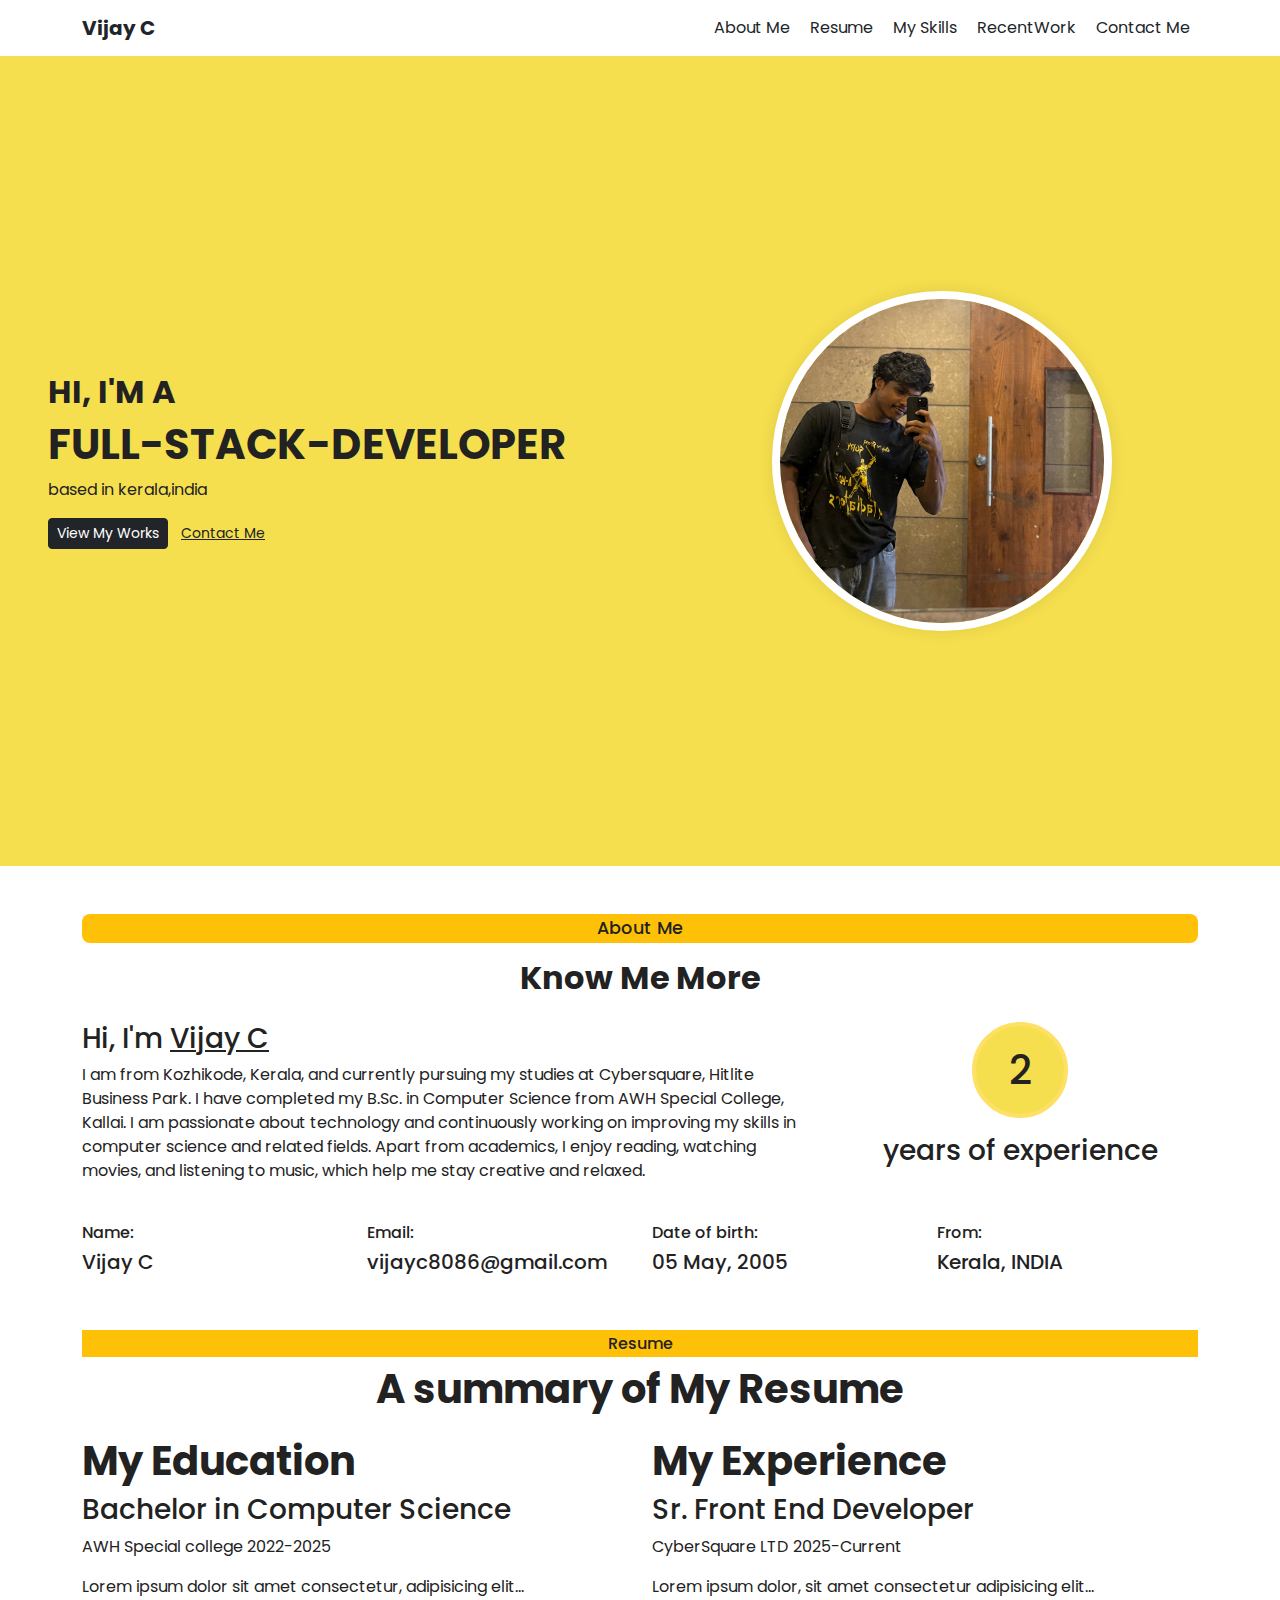
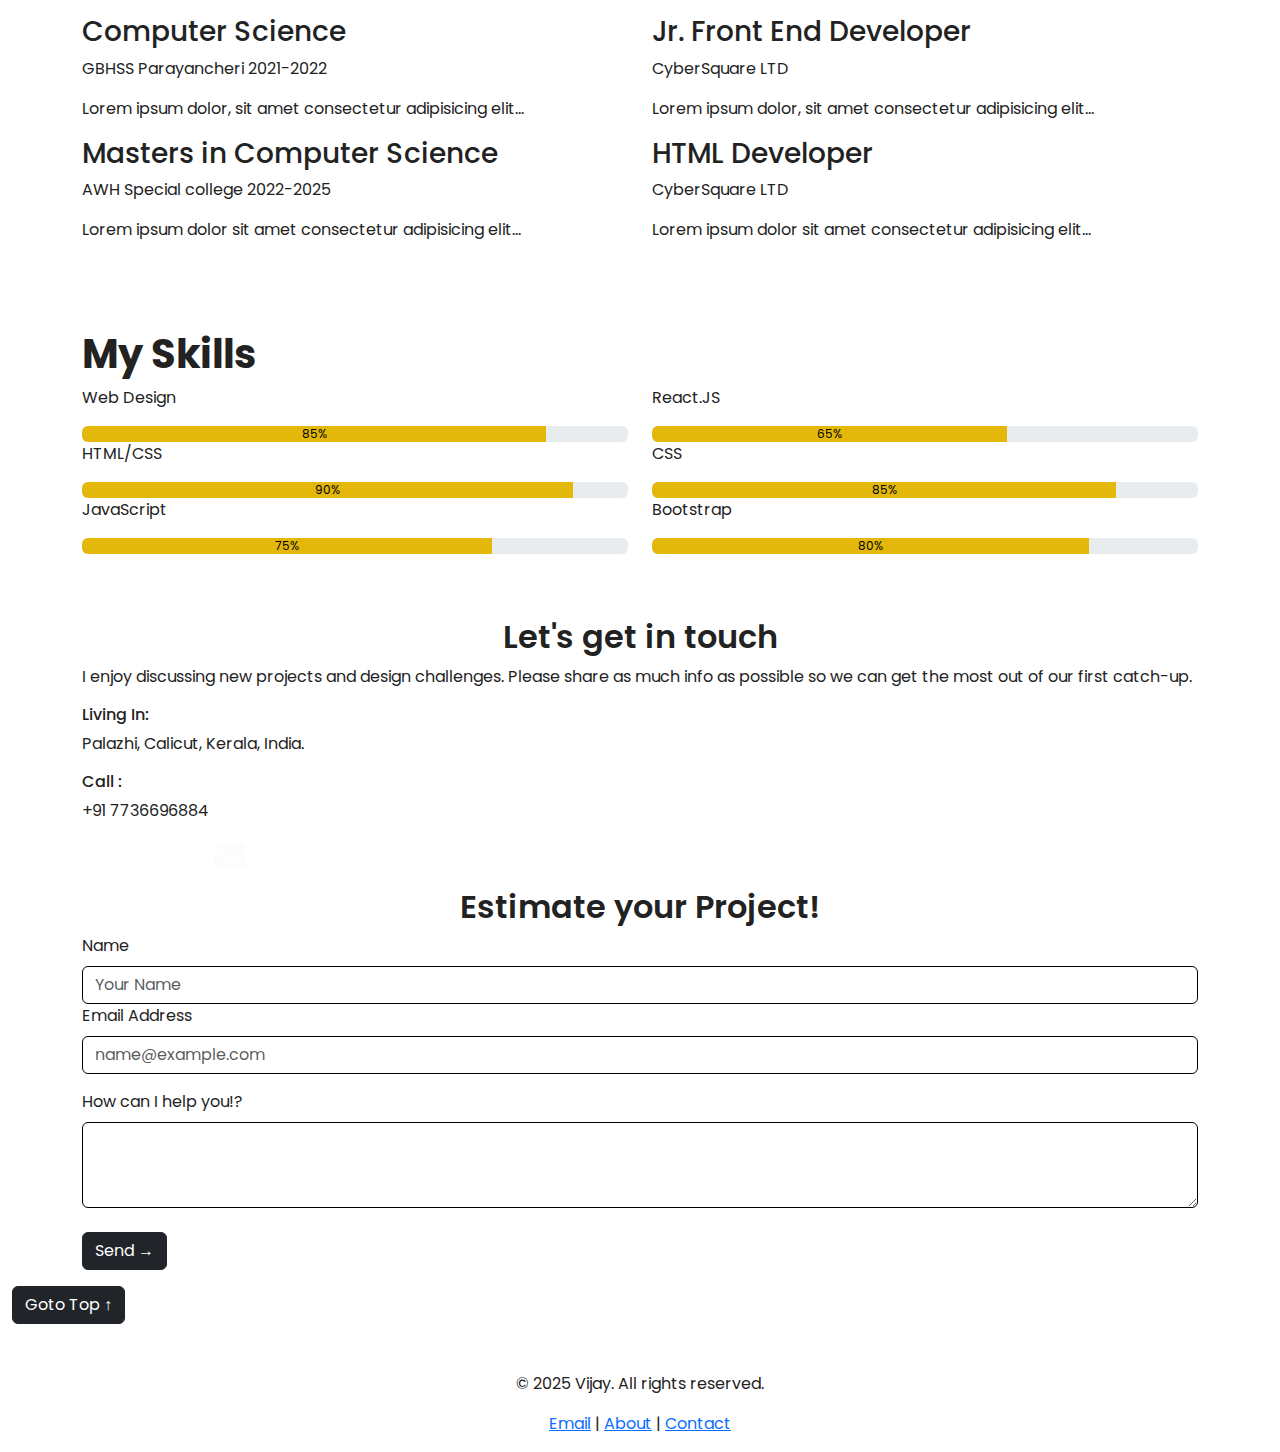
<file: index.html>
<!DOCTYPE html>
<html lang="en">
<head>
  <meta charset="UTF-8" />
  <meta name="viewport" content="width=device-width, initial-scale=1" />
  <title>Vijay C Portfolio</title>
  <link href="https://cdn.jsdelivr.net/npm/bootstrap@5.3.7/dist/css/bootstrap.min.css" rel="stylesheet" crossorigin="anonymous" />
  <link href="https://fonts.googleapis.com/css2?family=Poppins:wght@300;400;600;700&display=swap" rel="stylesheet" />
  <link rel="stylesheet" href="portfolio.css" />
</head>
<body>

<!-- Navbar -->
<nav class="navbar navbar-expand-lg bg-transparent py-2">
  <div class="container">
    <a class="navbar-brand fw-bold text-dark" href="#">Vijay C</a>
    <div class="ms-auto d-none d-lg-block">
      <a href="#aboutme" class="nav-link d-inline p-2 text-dark">About Me</a>
      <a href="#resume" class="nav-link d-inline p-2 text-dark">Resume</a>
      <a href="#myskills" class="nav-link d-inline p-2 text-dark">My Skills</a>
      <a href="#recentwork" class="nav-link d-inline p-2 text-dark">RecentWork</a>
      <a href="#contactme" class="nav-link d-inline p-2 text-dark">Contact Me</a>
    </div>
  </div>
</nav>

<!-- Hero Section -->
<div class="container-fluid hero-section d-flex align-items-center">
  <div class="row w-100 align-items-center">
    <div class="col-lg-6 col-12 p-5">
      <h2 class="fw-bold">HI, I'M A</h2>
      <h1 class="fw-bold hero-title">FULL-STACK-DEVELOPER</h1>
      <p class="mb-3">based in kerala,india</p>
      <a href="#recentwork" class="btn btn-dark btn-sm me-2">View My Works</a>
      <a href="#contactme" class="btn btn-link btn-sm text-dark p-0">Contact Me</a>
    </div>
    <div class="col-lg-6 col-12 text-center p-4">
      <div class="profileimgdiv">
        <img src="media/photo_2025-08-13_12-15-15.jpg" alt="Profile Photo" class="profile-img">
      </div>
    </div>
  </div>
</div>

<!-- About Section -->
<div class="container mt-5" id="aboutme">
  <h6 class="about-label bg-warning text-center mb-3 p-1">About Me</h6>
  <h2 class="fw-bold text-center mb-4">Know Me More</h2>
  <div class="row">
    <div class="col-lg-8 col-12">
      <h3>Hi, I'm <u>Vijay C</u></h3>
      <p>I am from Kozhikode, Kerala, and currently pursuing my studies at Cybersquare, Hitlite Business Park. I have completed my B.Sc. in Computer Science from AWH Special College, Kallai. I am passionate about technology and continuously working on improving my skills in computer science and related fields. Apart from academics, I enjoy reading, watching movies, and listening to music, which help me stay creative and relaxed.</p>
    </div>
    <div class="col-lg-4 col-12 text-center">
      <div class="exp-circle mx-auto mb-3">
        <h1 class="mb-0">2</h1>
      </div>
      <h3>years of experience</h3>
    </div>
  </div>
  <div class="row mt-4">
    <div class="col-6 col-lg-3"><h6>Name:</h6><h5>Vijay C</h5></div>
    <div class="col-6 col-lg-3"><h6>Email:</h6><h5>vijayc8086@gmail.com</h5></div>
    <div class="col-6 col-lg-3"><h6>Date of birth:</h6><h5>05 May, 2005</h5></div>
    <div class="col-6 col-lg-3"><h6>From:</h6><h5>Kerala, INDIA</h5></div>
  </div>
</div>

<!-- Resume Section -->
<div class="container-fluid resumemain1 mt-5" id="resume">
  <div class="container">
    <h6 class="bg-warning text-center p-1">Resume</h6>
  </div>
  <h1 class="text-center fw-bold">A summary of My Resume</h1>
  <div class="container mt-4">
    <div class="row">
      <div class="col-lg-6 col-12 mb-4">
        <h1 class="fw-bold">My Education</h1>
        <div class="mb-3">
          <h3>Bachelor in Computer Science</h3>
          <p>AWH Special college 2022-2025</p>
          <p>Lorem ipsum dolor sit amet consectetur, adipisicing elit...</p>
        </div>
        <div class="mb-3">
          <h3>Computer Science</h3>
          <p>GBHSS Parayancheri 2021-2022</p>
          <p>Lorem ipsum dolor, sit amet consectetur adipisicing elit...</p>
        </div>
        <div>
          <h3>Masters in Computer Science</h3>
          <p>AWH Special college 2022-2025</p>
          <p>Lorem ipsum dolor sit amet consectetur adipisicing elit...</p>
        </div>
      </div>
      <div class="col-lg-6 col-12 mb-4">
        <h1 class="fw-bold">My Experience</h1>
        <div class="mb-3">
          <h3>Sr. Front End Developer</h3>
          <p>CyberSquare LTD 2025-Current</p>
          <p>Lorem ipsum dolor, sit amet consectetur adipisicing elit...</p>
        </div>
        <div class="mb-3">
          <h3>Jr. Front End Developer</h3>
          <p>CyberSquare LTD</p>
          <p>Lorem ipsum dolor, sit amet consectetur adipisicing elit...</p>
        </div>
        <div>
          <h3>HTML Developer</h3>
          <p>CyberSquare LTD</p>
          <p>Lorem ipsum dolor sit amet consectetur adipisicing elit...</p>
        </div>
      </div>
    </div>
  </div>
</div>

<!-- Skills Section -->
<a id="myskills"></a>
<h1 class="container mt-5 fw-bold">My Skills</h1>
<div class="container mb-5">
  <div class="row progressbar1">
    <div class="col-sm-6 mb-3">
      <p>Web Design</p>
      <div class="progress">
        <div class="progress-bar" role="progressbar" style="width: 85%; background-color: #e3b80b; color: black;">85%</div>
      </div>
      <p>HTML/CSS</p>
      <div class="progress">
        <div class="progress-bar" role="progressbar" style="width: 90%; background-color: #e3b80b; color: black;">90%</div>
      </div>
      <p>JavaScript</p>
      <div class="progress">
        <div class="progress-bar" role="progressbar" style="width: 75%; background-color: #e3b80b; color: black;">75%</div>
      </div>
    </div>
    <div class="col-sm-6 mb-3">
      <p>React.JS</p>
      <div class="progress">
        <div class="progress-bar" role="progressbar" style="width: 65%; background-color: #e3b80b; color: black;">65%</div>
      </div>
      <p>CSS</p>
      <div class="progress">
        <div class="progress-bar" role="progressbar" style="width: 85%; background-color: #e3b80b; color: black;">85%</div>
      </div>
      <p>Bootstrap</p>
      <div class="progress">
        <div class="progress-bar" role="progressbar" style="width: 80%; background-color: #e3b80b; color: black;">80%</div>
      </div>
    </div>
  </div>
</div>

<!-- Contact Section -->
<div class="container-fluid contactme mb-5" id="contactme">
  <div class="container contactmesub">
    <h2 class="text-center fw-semibold">Let's get in touch</h2>
    <p>I enjoy discussing new projects and design challenges. Please share as much info as possible so we can get the most out of our first catch-up.</p>
    <h6>Living In:</h6>
    <p>Palazhi, Calicut, Kerala, India.</p>
    <h6>Call :</h6>
    <p>+91 7736696884</p>
    <ul class="list-inline">
      <li class="list-inline-item"><a href="#"><img src="media/twitter-icon.png" style="width: 32px;"></a></li>
      <li class="list-inline-item"><a href="https://www.instagram.com/vijaayy._/?__pwa=1"><img src="media/instagram-icon.png" style="width: 32px;"></a></li>
      <li class="list-inline-item"><a href="#"><img src="media/fb-icon.png" style="width: 32px;"></a></li>
      <li class="list-inline-item"><a href="mailto:vijayc8086@gmail.com"><img src="media/mail-icon.png" style="width: 32px;"></a></li>
    </ul>
  </div>
  <div class="container">
    <h2 class="text-center fw-semibold">Estimate your Project!</h2>
    <div class="mb-3">
      <label for="exampleFormControlInput1" class="form-label">Name</label>
      <input type="text" class="form-control" id="exampleFormControlInput1" placeholder="Your Name" style="background: transparent; border: 1px solid black;" />
      <label for="exampleFormControlInput2" class="form-label">Email Address</label>
      <input type="email" class="form-control" id="exampleFormControlInput2" placeholder="name@example.com" style="background: transparent; border: 1px solid black;" />
    </div>
    <div class="mb-3">
      <label for="exampleFormControlTextarea1" class="form-label">How can I help you!?</label>
      <textarea class="form-control" id="exampleFormControlTextarea1" rows="3" style="background: transparent; border: 1px solid black;"></textarea>
      <br />
      <button type="button" class="btn btn-dark">Send &RightArrow;</button>
    </div>
  </div>
  <a href="#top"><button type="button" class="btn btn-dark">Goto Top &uparrow;</button></a>
</div>

<!-- Footer -->
<div class="footer">
  <p class="text-center">&copy; 2025 Vijay. All rights reserved.</p>
  <p class="text-center">
    <a href="mailto:vijay@example.com">Email</a> |
    <a href="#aboutme">About</a> |
    <a href="#contactme">Contact</a>
  </p>
</div>

<script src="https://cdn.jsdelivr.net/npm/bootstrap@5.3.7/dist/js/bootstrap.bundle.min.js" crossorigin="anonymous"></script>
</body>
</html>
</file>
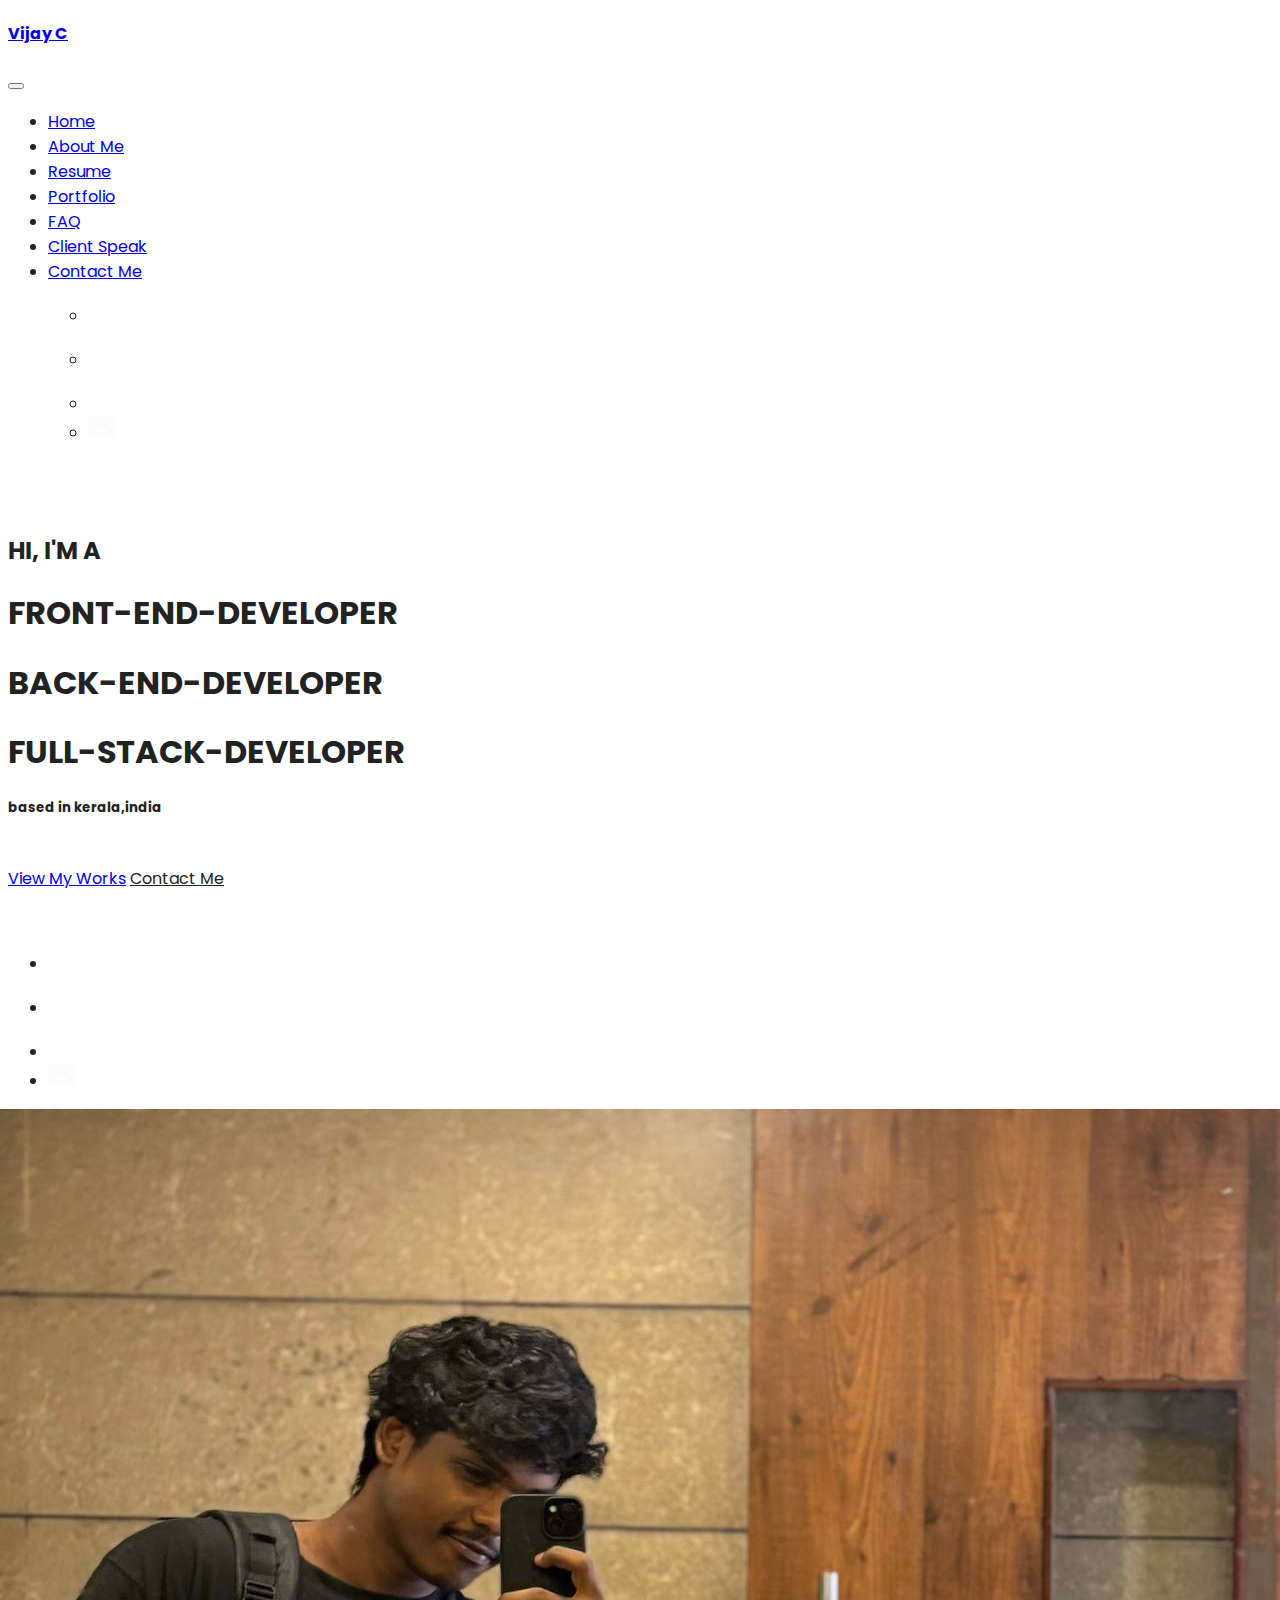
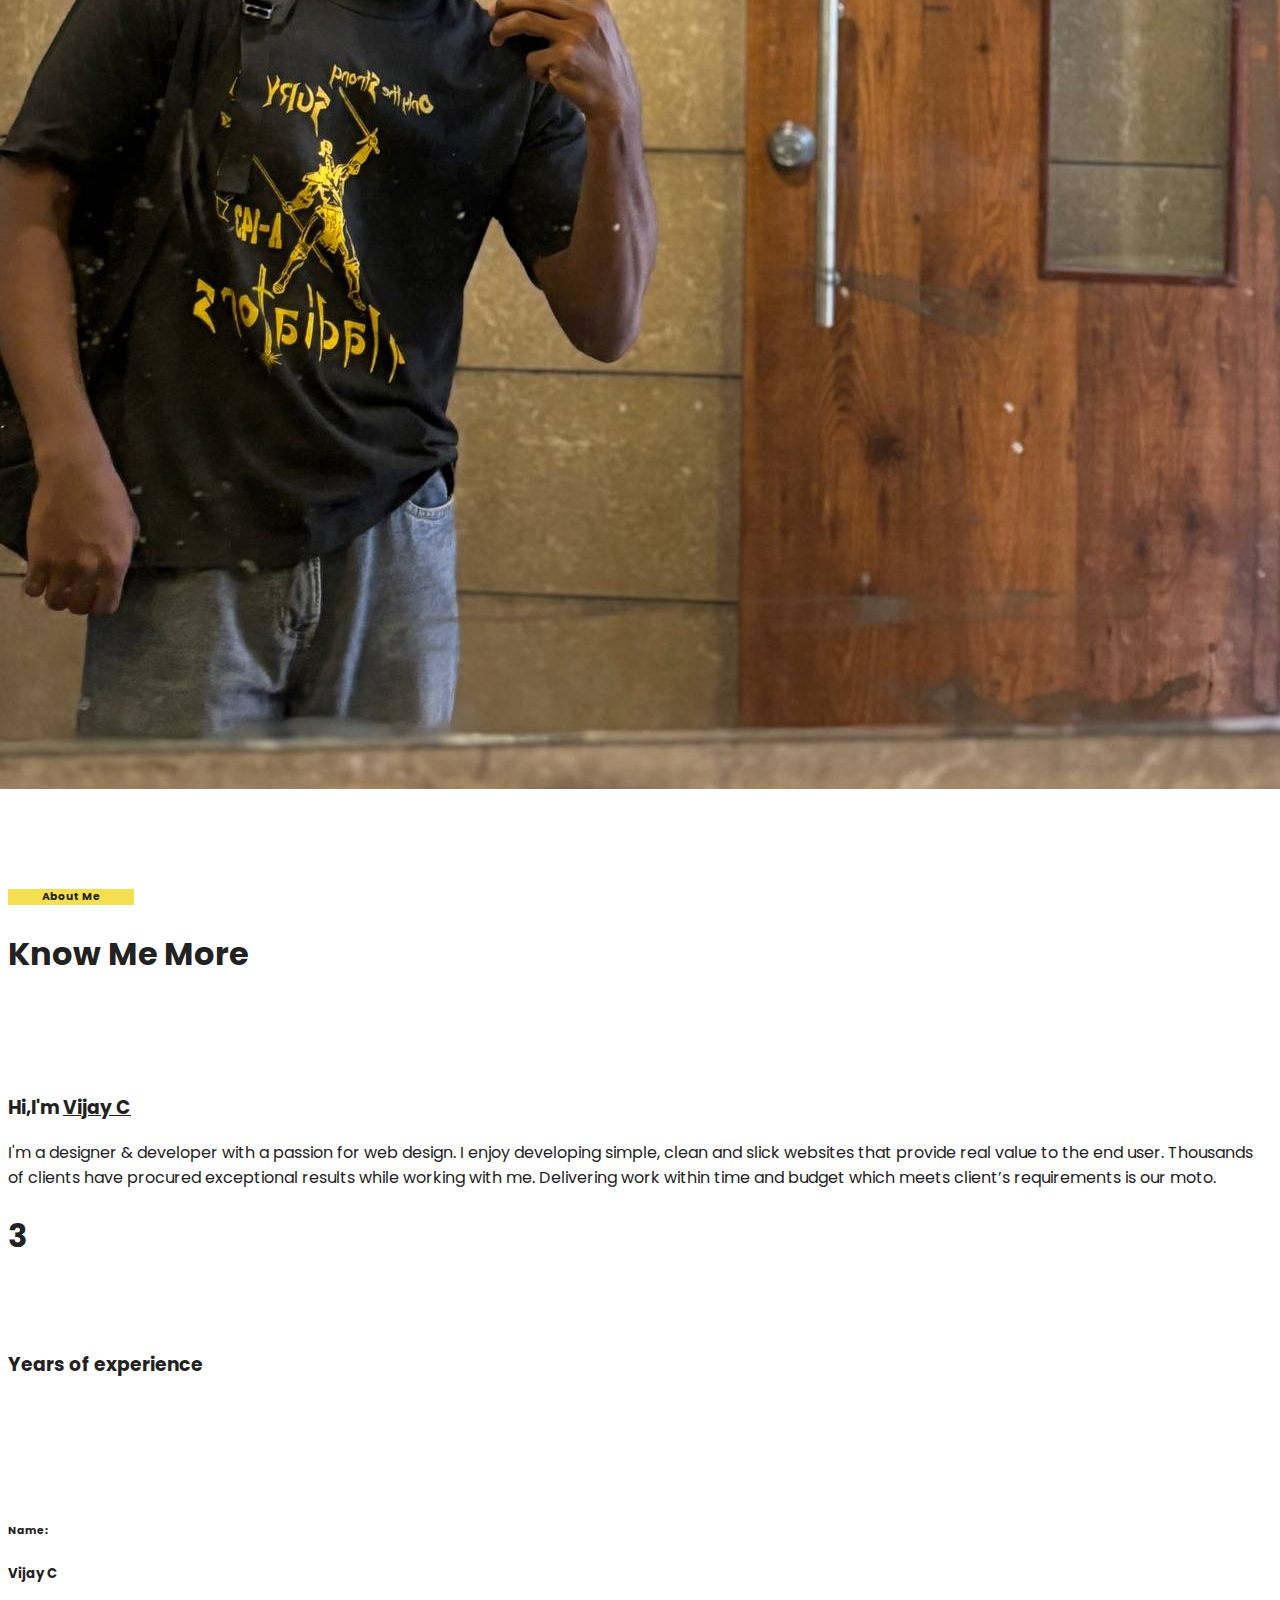
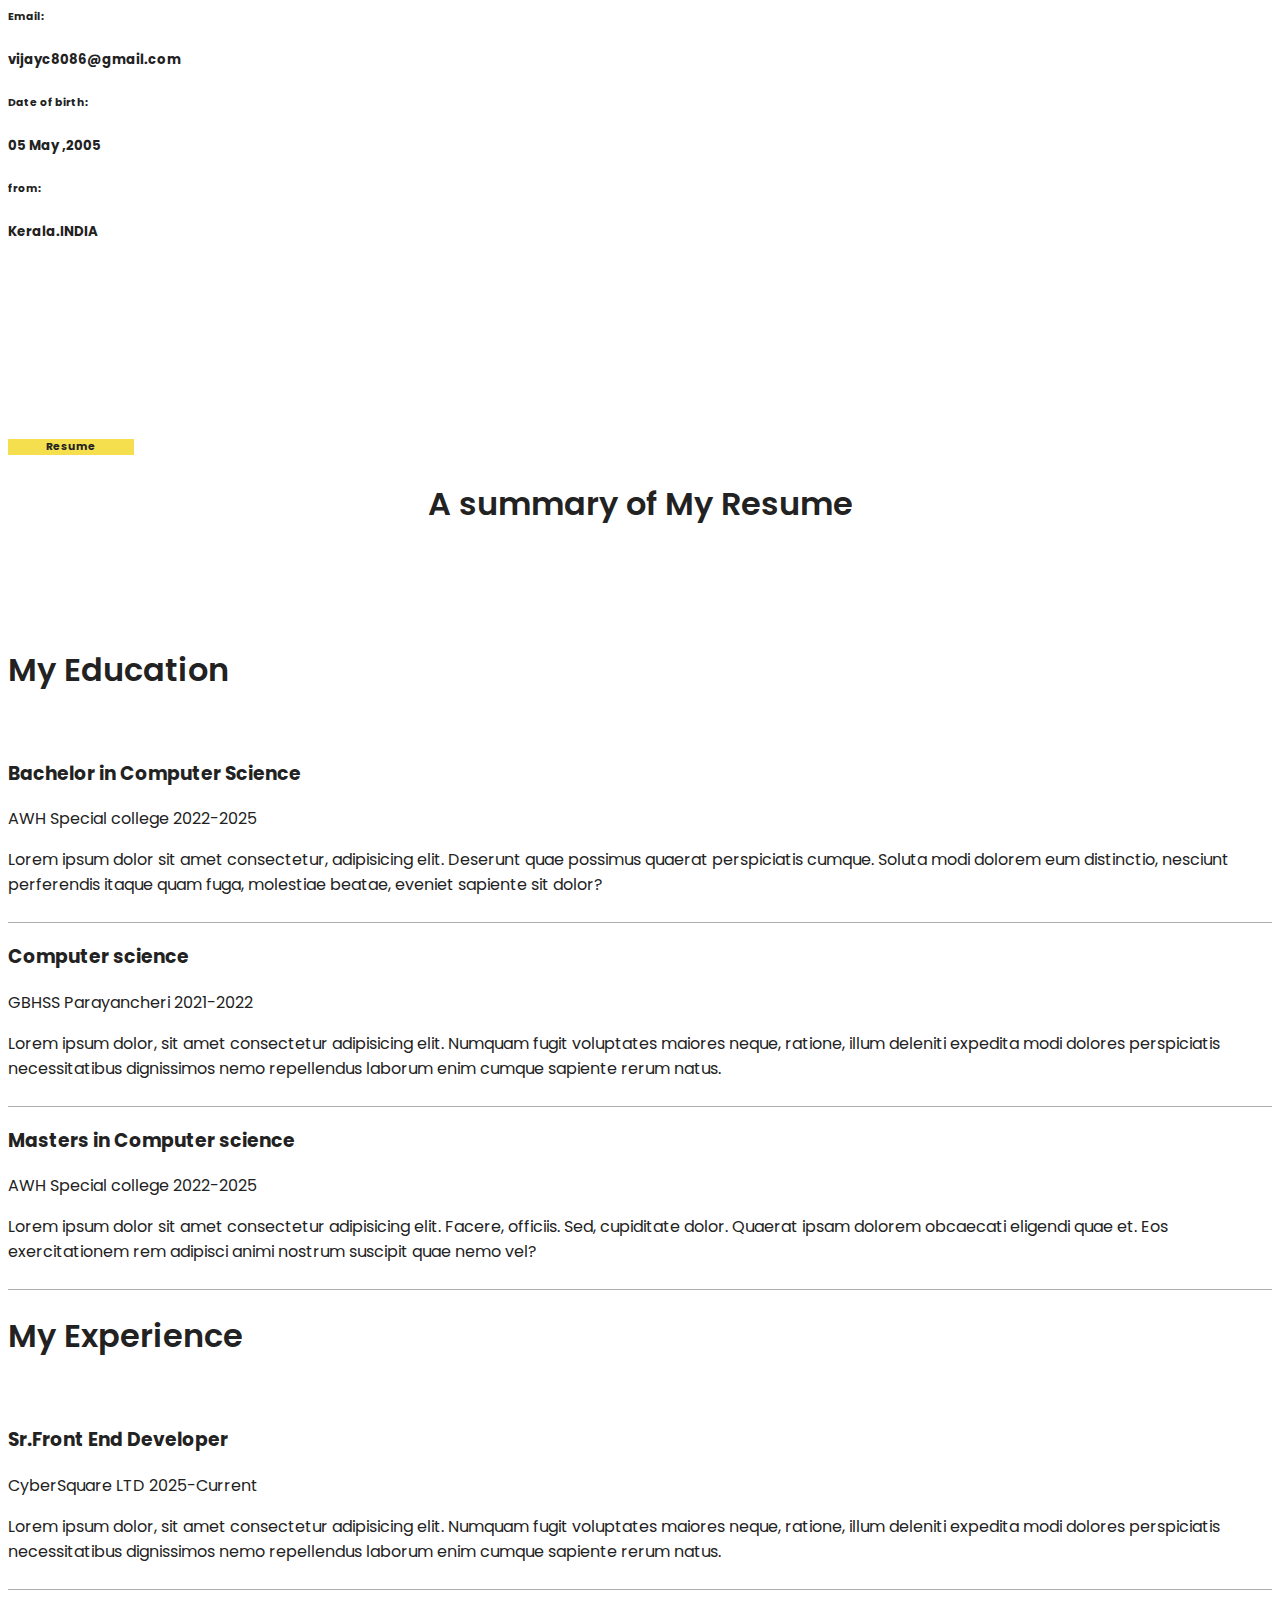
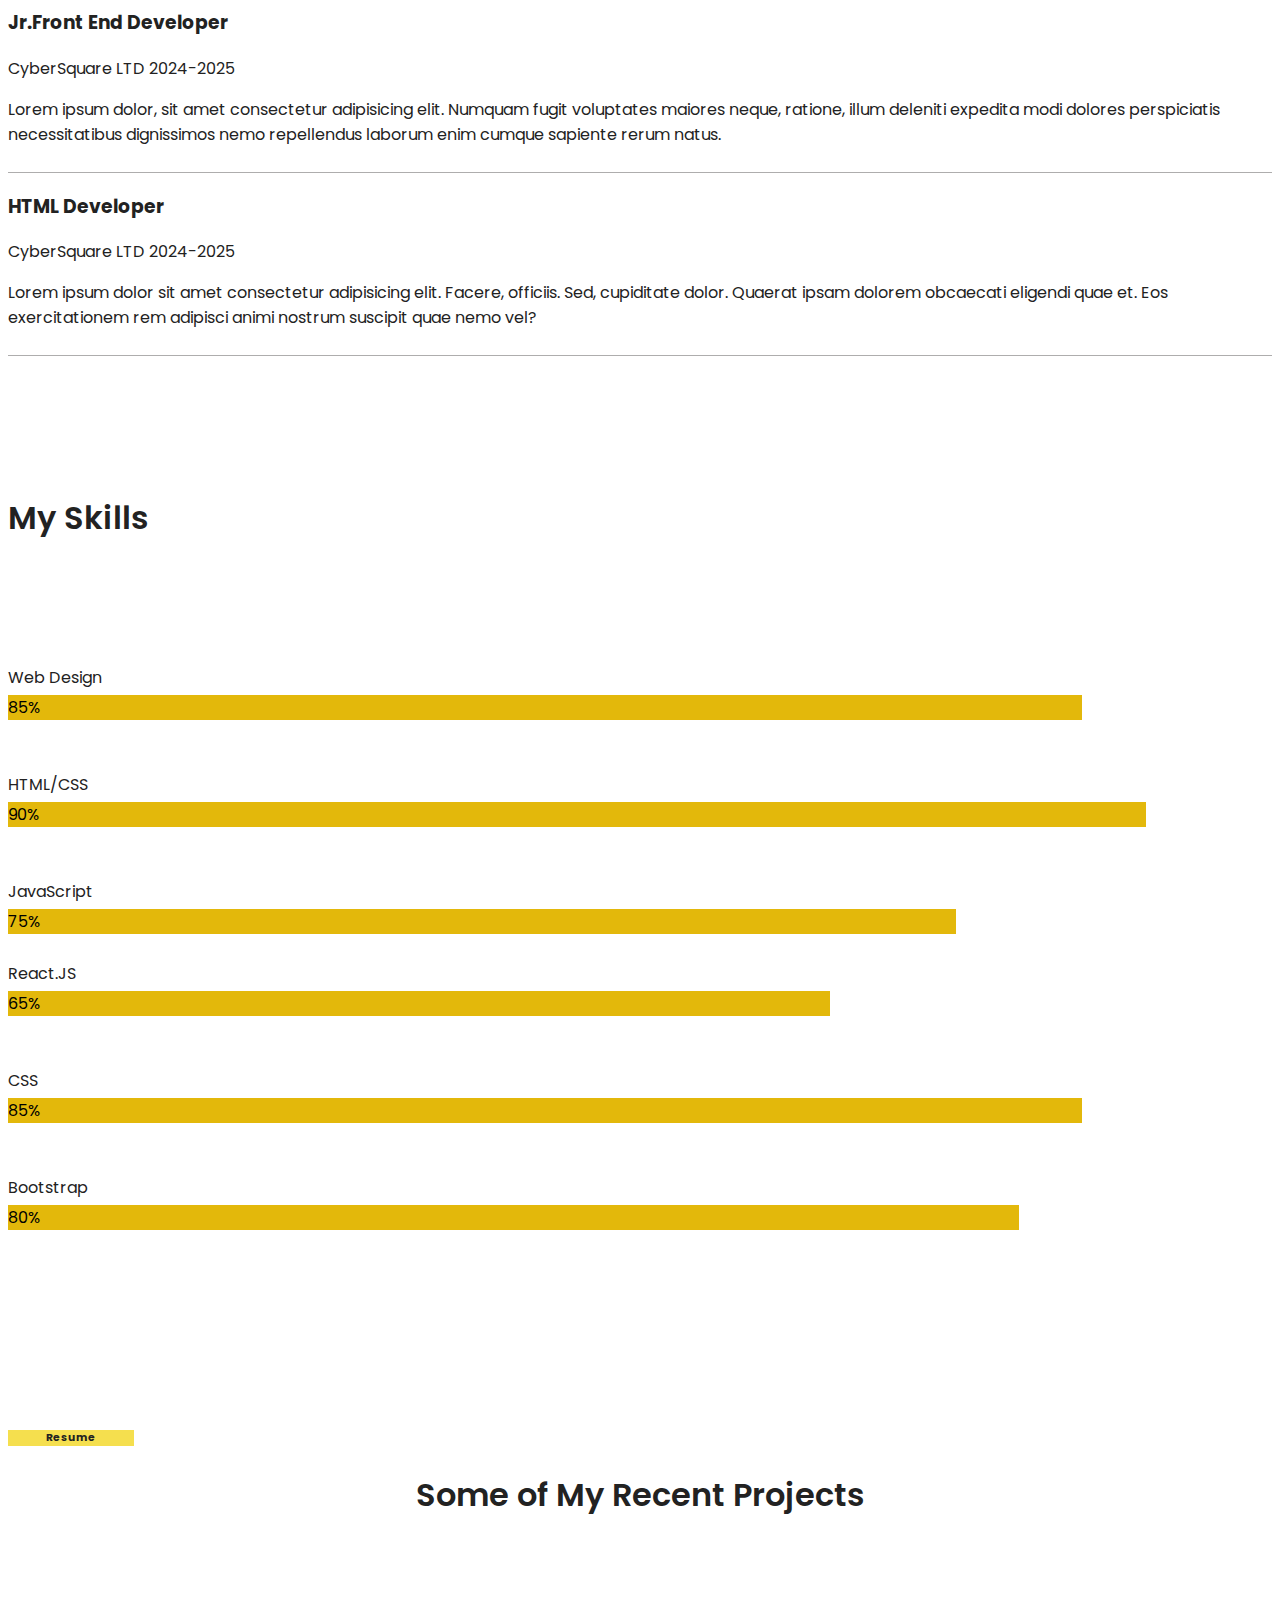
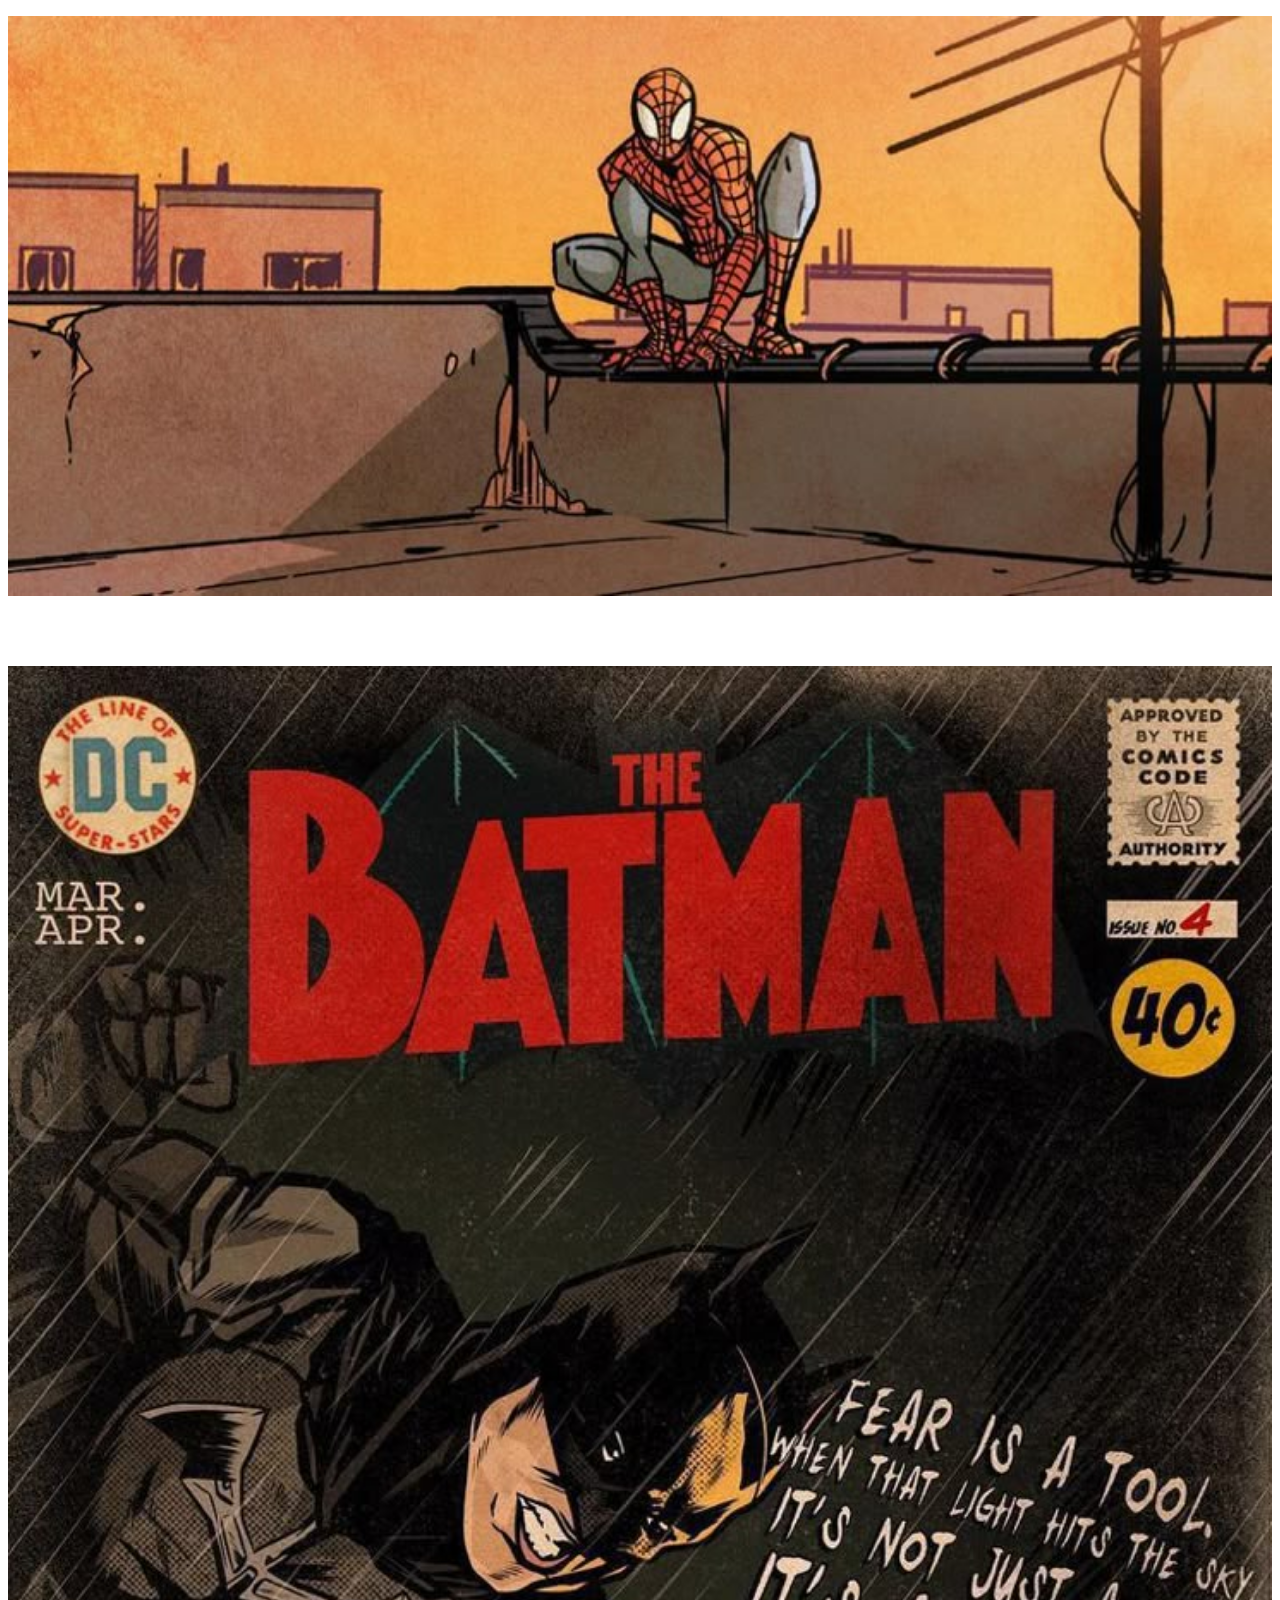
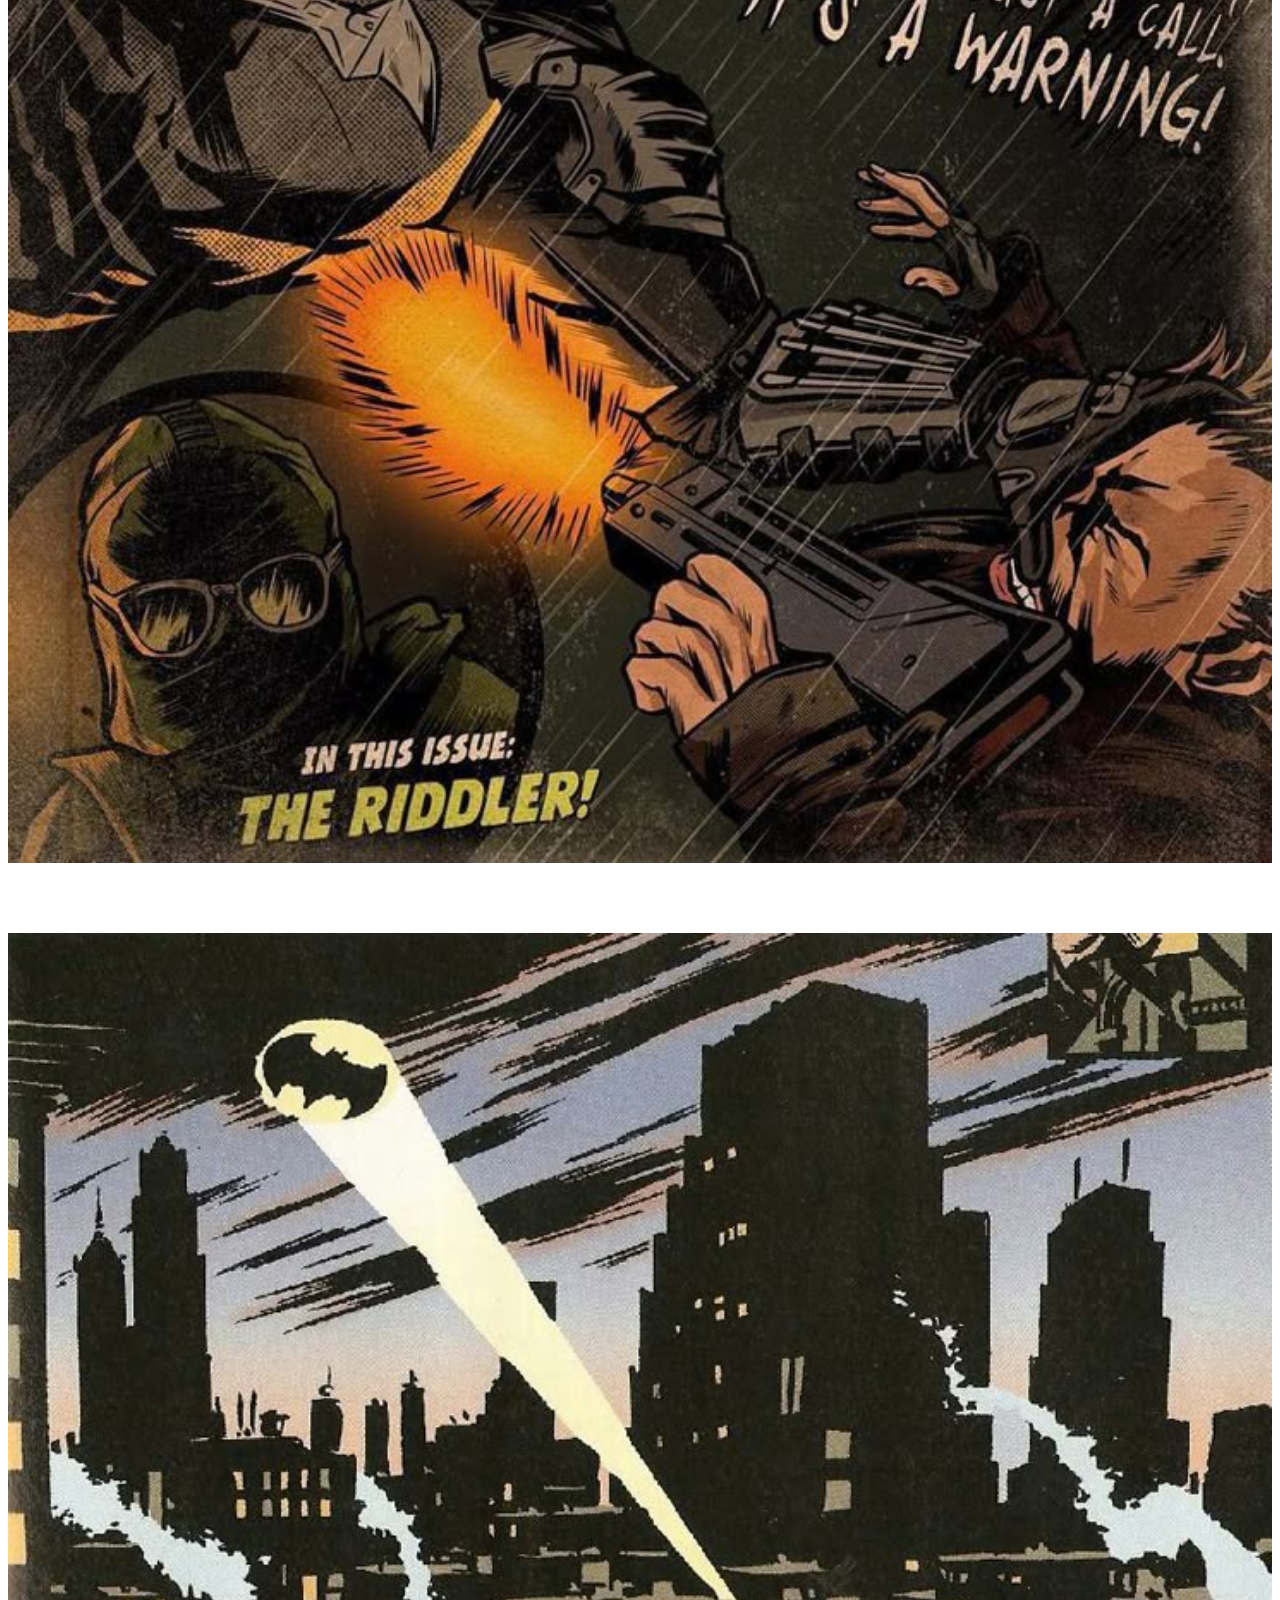
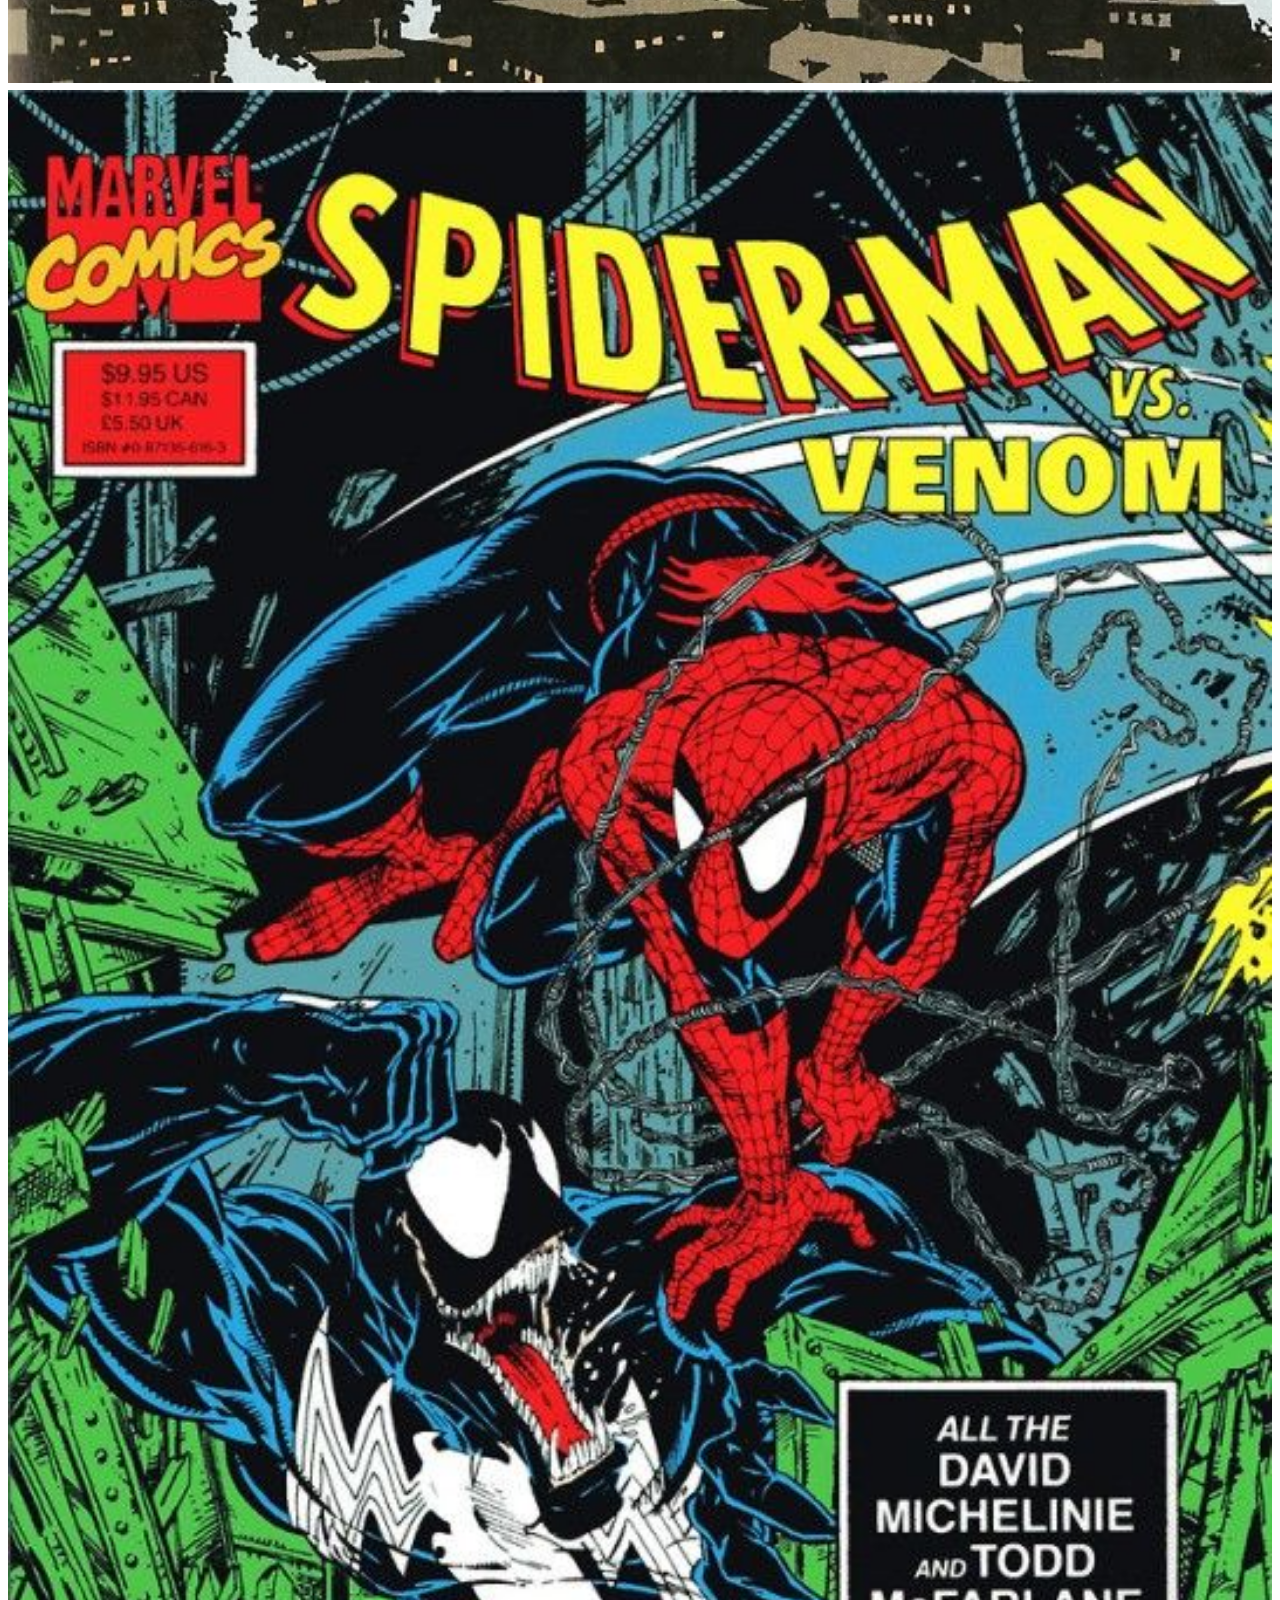
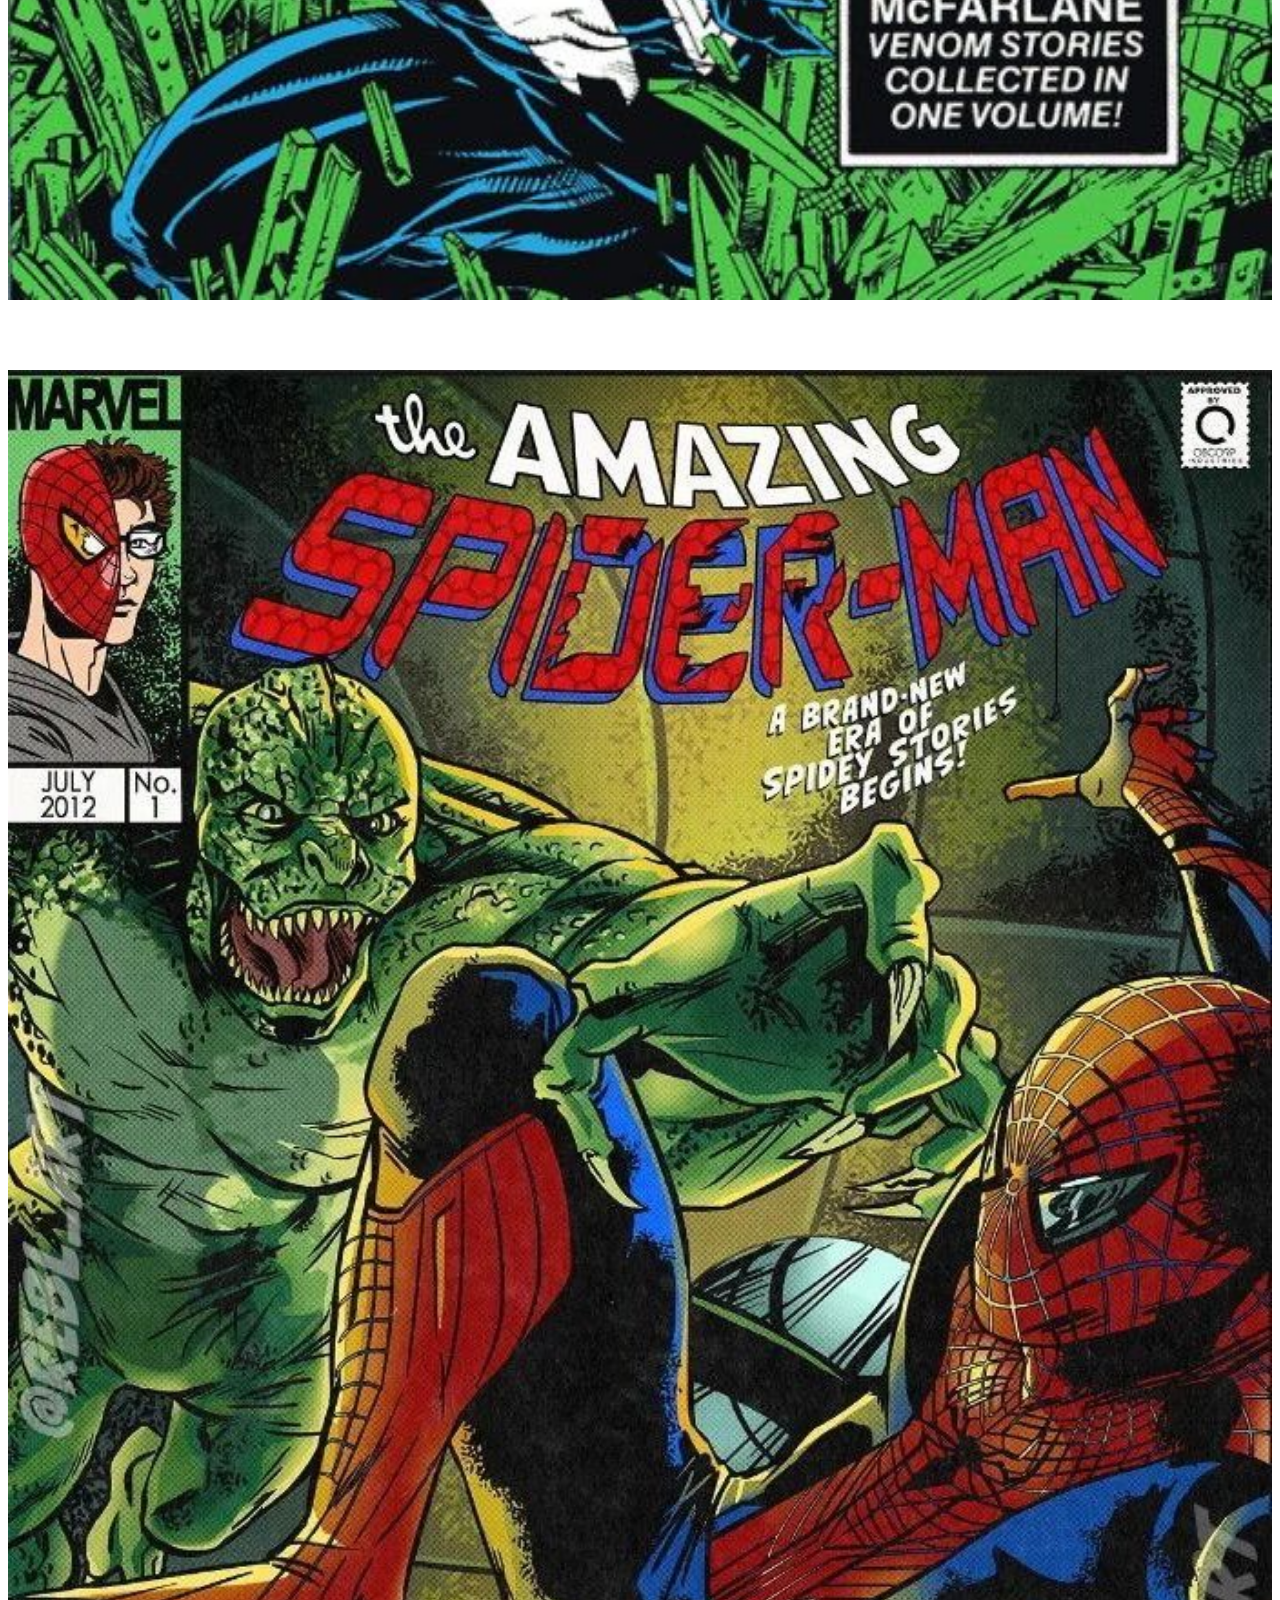
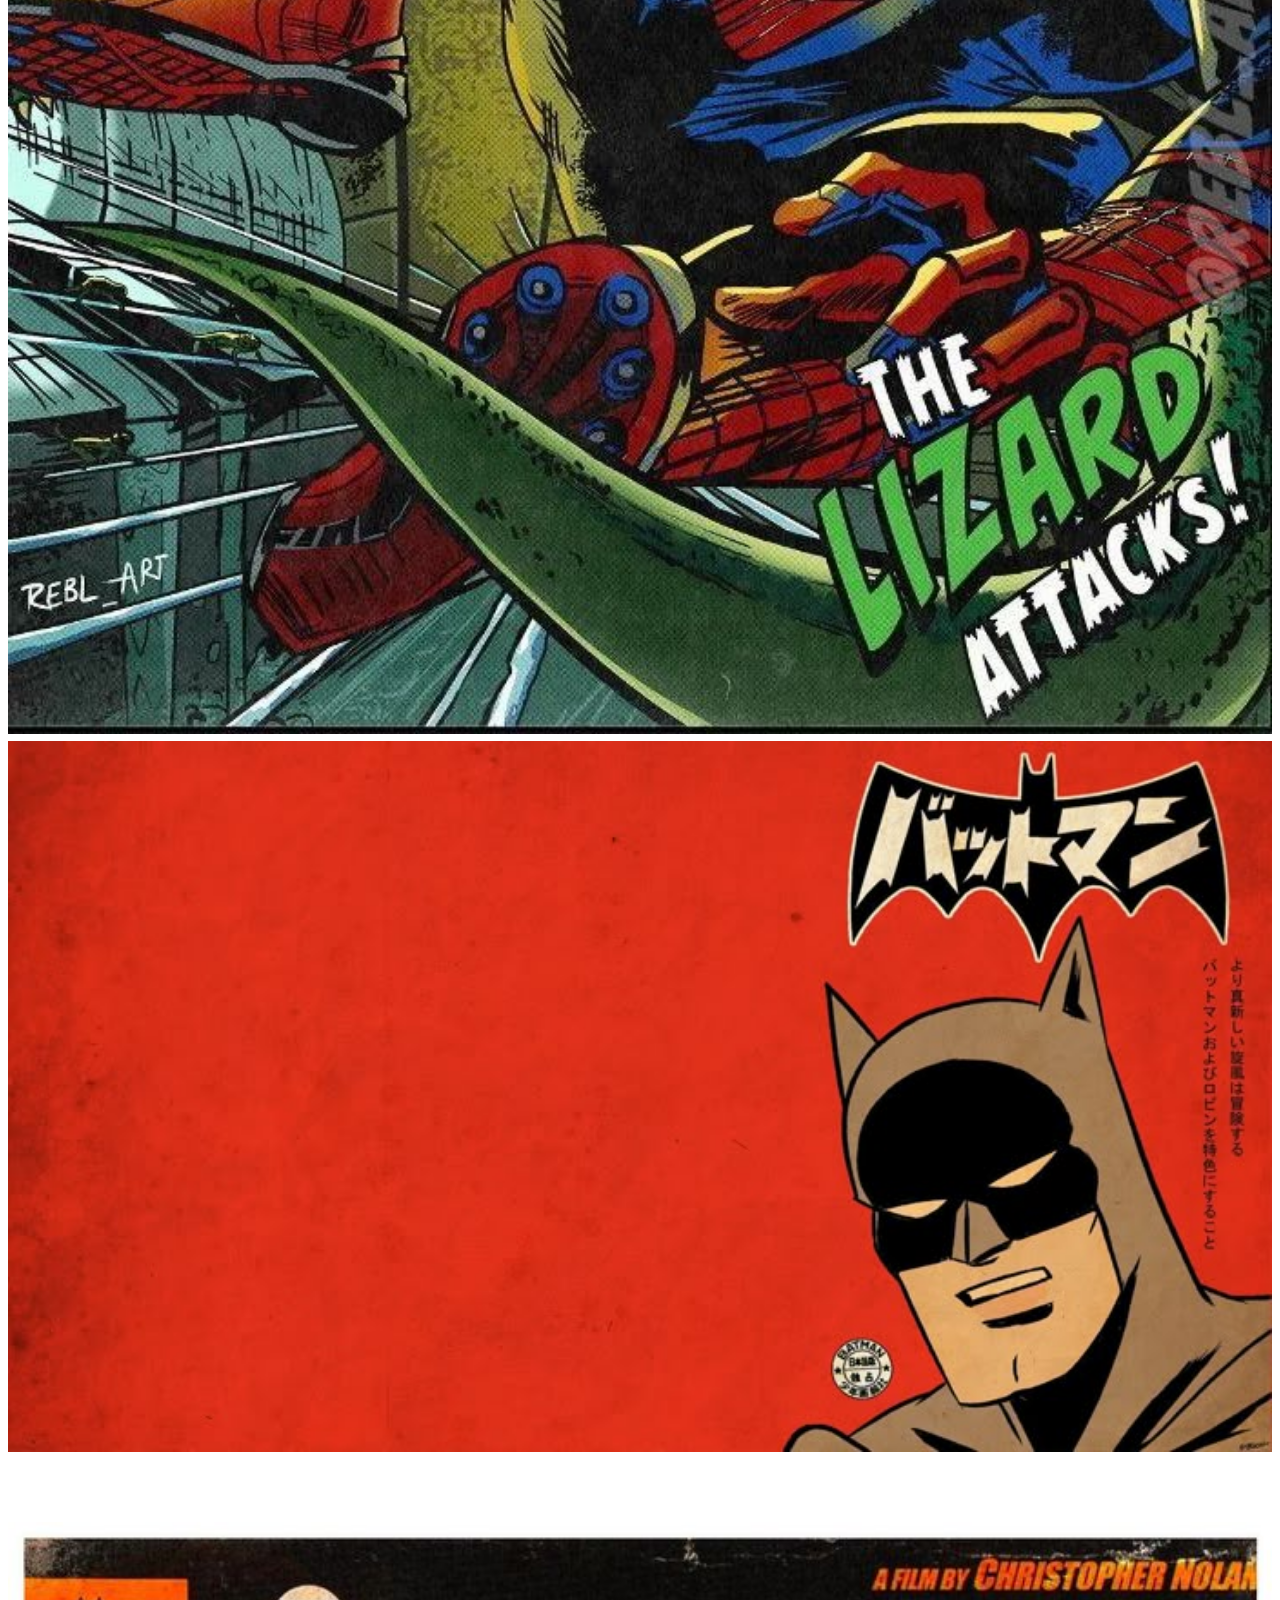
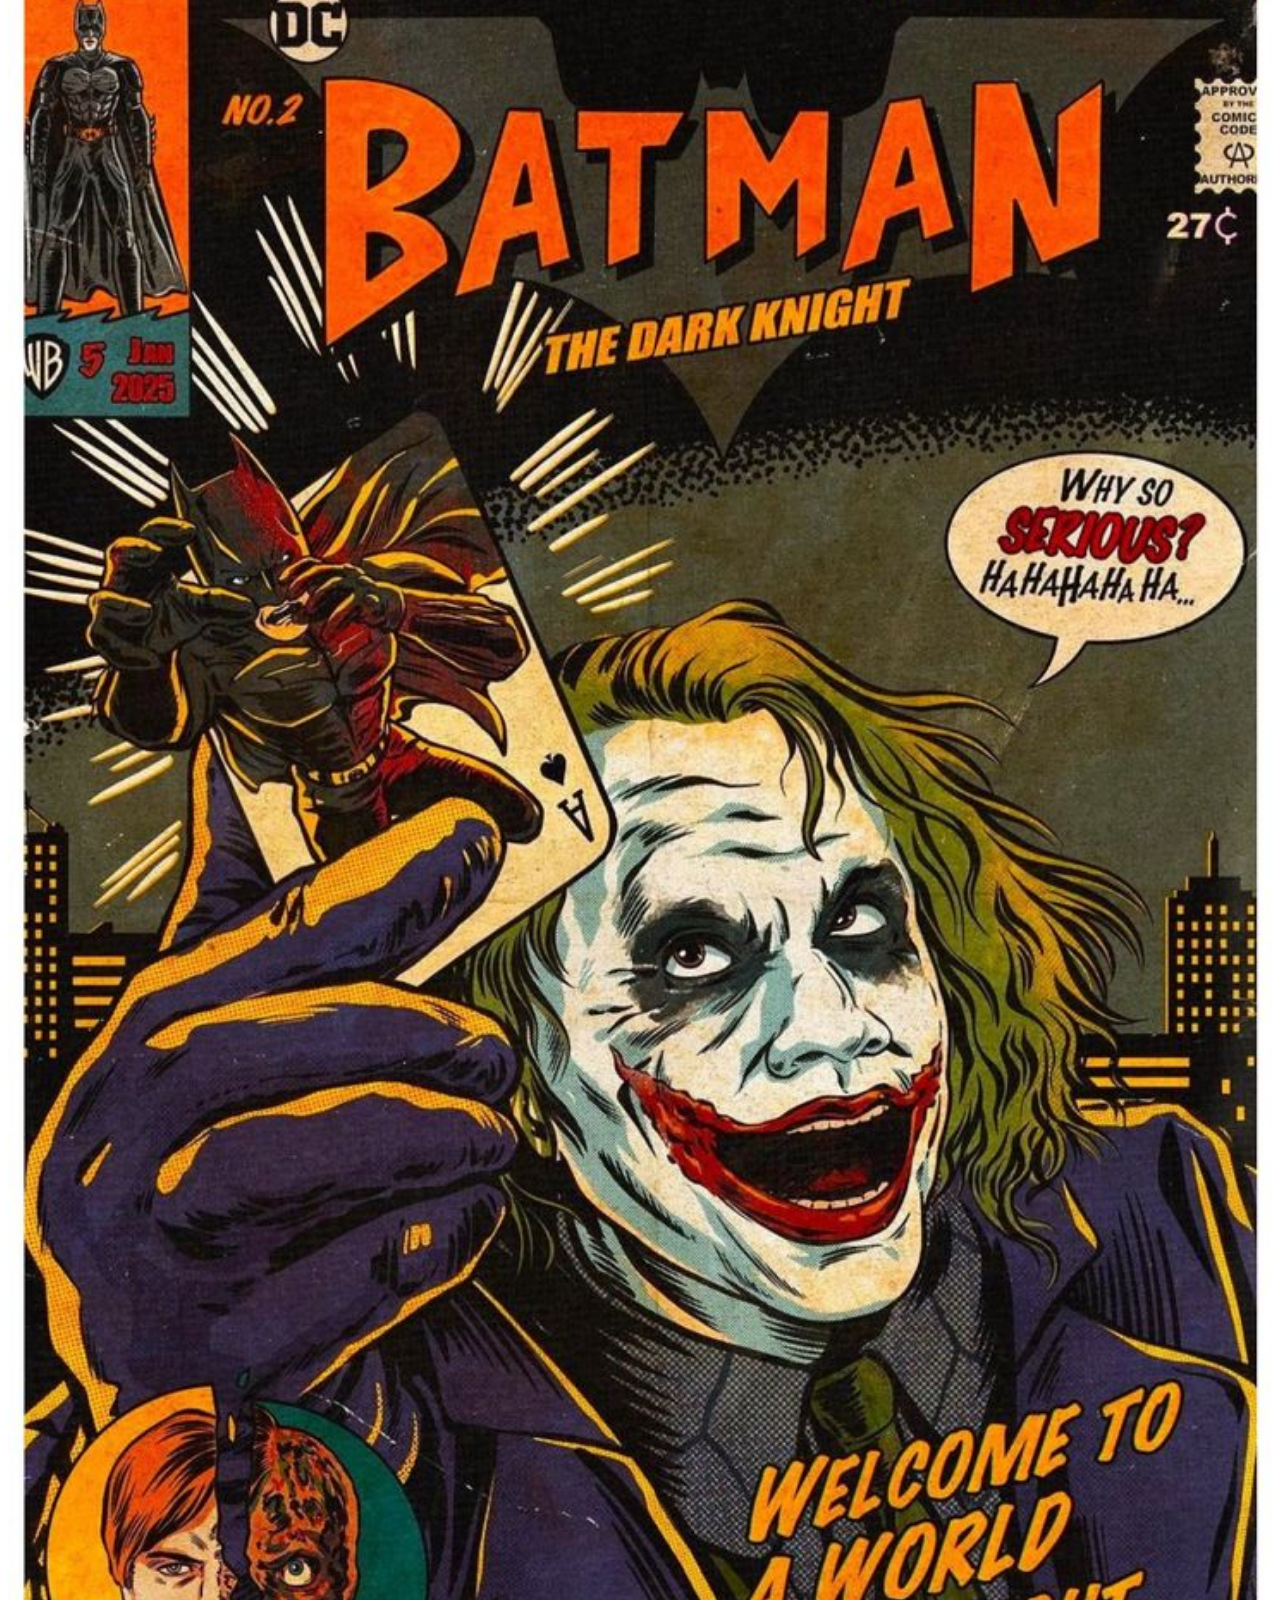
<file: portfolio.html>
<!DOCTYPE html>
<html lang="en">
<head>
    <meta charset="UTF-8">
    <meta name="viewport" content="width=device-width, initial-scale=1.0">
    <title>Document</title>
    <link rel="stylesheet" href="portfolio.css">
    <link href="https://cdn.jsdelivr.net/npm/bootstrap@5.3.7/dist/css/bootstrap.min.css" rel="stylesheet" integrity="sha384-LN+7fdVzj6u52u30Kp6M/trliBMCMKTyK833zpbD+pXdCLuTusPj697FH4R/5mcr" crossorigin="anonymous">
    <script src="https://cdn.jsdelivr.net/npm/bootstrap@5.3.7/dist/js/bootstrap.bundle.min.js" integrity="sha384-ndDqU0Gzau9qJ1lfW4pNLlhNTkCfHzAVBReH9diLvGRem5+R9g2FzA8ZGN954O5Q" crossorigin="anonymous"></script>
    <link href="https://fonts.googleapis.com/css2?family=Poppins:wght@300;400;600;700&display=swap" rel="stylesheet">
</head>
<body style="font-family:'Poppins',sans-serif;">
<div class="container-fluid bodymaindiv" style="padding: 0%;margin: 0%;">


    <nav class="navbar bg-body-tertiary" style="padding: 0%;"">
    <div id="navmaindiv"  class="container-fluid">
    <a id="navbarimgh2" class="navbar-brand" href="#">
      <!-- <img id="navimg" src="media/photo_2025-08-13_12-15-15.jpg" alt="Logo" width="50" height="54"  class="d-inline-block align-text-top"> -->
      <h4 class="navh4">Vijay C</h4>
    </a>
    <!-- Toggler / Hamburger -->
    <button class="navbar-toggler" type="button" data-bs-toggle="collapse" data-bs-target=".navbarMenu" style="margin-right: .5%;">
      <span class="navbar-toggler-icon"></span>
    </button>

    <!-- Collapsible Menu -->
    <div class="collapse navbar-collapse navbarMenu">

      <ul class="navbar-nav ms-auto mb-2 mb-lg-0" style="align-items: end; padding-right: 1%;">
        <li class="nav-item"><a class="nav-link" href="#">Home</a></li>
        <li class="nav-item"><a class="nav-link" href="#">About Me</a></li>
        <!-- <li class="nav-item"><a class="nav-link" href="#">What I Do</a></li> -->
        <li class="nav-item"><a class="nav-link" href="#">Resume</a></li>
        <li class="nav-item"><a class="nav-link" href="#">Portfolio</a></li>
        <li class="nav-item"><a class="nav-link" href="#">FAQ</a></li>
        <li class="nav-item"><a class="nav-link" href="#">Client Speak</a></li>
        <li class="nav-item"><a class="nav-link" href="#">Contact Me</a></li>

        <ul class="navsubul">
        <li class="navsubul-item"><a class="navsubul-link" href="#"><img src="media/twitter-icon.png"></li></a>
        <li class="navsubul-item"><a class="navsubul-link" href="#"><img src="media/instagram-icon.png"></li></a>
        <li class="navsubul-item"><a class="navsubul-link" href="#"><img src="media/fb-icon.png"></li></a>
        <li class="navsubul-item"><a class="navsubul-link" href="#"><img src="media/mail-icon.png"></li></a>
        </ul>
      </ul>
    
    </div>
    </div>
    </nav>
    
<!-- ------------------------------------------------------------------- -->


  <div class="container-fluid profilediv">
    
    <div class="container-fluid" style="margin-top: 7%;">
    <h2 style="font-weight: bolder;">HI, I'M A</h2>
    <div id="carouselExampleSlidesOnly" class="carousel slide   profiledivpara" data-bs-ride="carousel">
    <div class="carousel-inner">
    <div class="carousel-item active ">
    <h1>FRONT-END-DEVELOPER</h1>
    </div>
    <div class="carousel-item">
    <h1>BACK-END-DEVELOPER</h1>
    </div>
    <div class="carousel-item">
    <h1>FULL-STACK-DEVELOPER</h1>
    </div>
  </div>
  </div>
  <h5>based in kerala,india</h5>
  <br>
  <!-- <button type="button" class="btn btn-dark vmwbutton">View My Works</button>
  <button type="button" class="btn btn-link">contact me</button> -->
  <a href="#portfolio" class="btn btn-dark rounded-0 smooth-scroll mt-3">View My Works</a>
  <a href="#contact" class="btn btn-link text-dark smooth-scroll mt-3">Contact Me</a><br><br>
  <ul class="navsubul">
        <li><a  href="#"><img src="media/twitter-icon.png"></li></a>
        <li class="navsubul-item"><a class="navsubul-link" href="#"><img src="media/instagram-icon.png"></li></a>
        <li class="navsubul-item"><a class="navsubul-link" href="#"><img src="media/fb-icon.png"></li></a>
        <li class="navsubul-item"><a class="navsubul-link" href="#"><img src="media/mail-icon.png"></li></a>
        </ul>
  </div>

    <div class="container profileimgdiv">
    <img src="media/photo_2025-08-13_12-15-15.jpg">
    </div>

  </div>
  <br><br><br>
<!-- ------------------------------------------------------------------- -->

<!-- ---------ABOUT ME----------------- -->

  <div class="container" style="width: 10%;">
  <h6 style="background-color: #f5df4e; text-align: center;    font-family:'Poppins',sans-serif;
">About Me</h6>
  </div>

  <div class="container-fluid aboutme">
  <h1>Know Me More</h1>
  <br><br><br>

<div class="container-fluid aboutmenameexp1">

  <div class="container">
    <h3>Hi,I'm <u>Vijay C</u></h3>
      <p>I'm a designer & developer with a passion for web design. I enjoy developing simple, clean and slick websites that provide real value to the end user. Thousands of clients have procured exceptional results while working with me. Delivering work within time and budget which meets client’s requirements is our moto.</p>
  </div>

  <div class="experience">
    <h1>3</h1>
    <br><br>
    <h3>Years of experience</h3>

  </div>
  
</div> 
<br><br>
<br><br>

<div class="container aboutmenameexp2">

  <div>
    <h6>Name:</h6>
    <h5>Vijay C</h5>
  </div>
  <div>
    <h6>Email:</h6>
    <h5>vijayc8086@gmail.com</h5>
  </div>
  <div>
    <h6>Date of birth:</h6>
    <h5>05 May ,2005</h5>
  </div>
  <div>
    <h6>from:</h6>
    <h5>Kerala.INDIA</h5>
  </div>

</div>
 </div>
 <br>
 <br>
 <br>

<!-- ---------------------------Resume-------------------------------- -->

  <div class="container-fluid resumemain1">
  <br><br><br>

  <div class="container" style="width: 10%;">
  <h6 style="background-color: #f5df4e; text-align: center;    font-family:'Poppins',sans-serif;
  ">Resume</h6>
  </div>
  <h1 style="font-weight: 600;text-align: center;font-family:'Poppins',sans-serif;">A summary of My Resume</h1><br><br><br>


<div class="container resumemain2">

<div class="container"> <!-- ----------first grid div closed---------- -->
  <div class="container">
    <h1 style="font-weight: 600;">My Education</h1>
  </div><br>

  <div class="container resumesub1">

    <h3>Bachelor in Computer Science</h3>
    <p>AWH Special college 2022-2025</p>
    <p style="border-bottom: 1px solid rgb(174, 173, 173);">Lorem ipsum dolor sit amet consectetur, adipisicing elit. Deserunt quae possimus quaerat perspiciatis cumque. Soluta modi dolorem eum distinctio, nesciunt perferendis itaque quam fuga, molestiae beatae, eveniet sapiente sit dolor?<br><br></p>

    <h3>Computer science</h3>
    <p>GBHSS Parayancheri 2021-2022</p>
    <p style="border-bottom: 1px solid rgb(174, 173, 173);">Lorem ipsum dolor, sit amet consectetur adipisicing elit. Numquam fugit voluptates maiores neque, ratione, illum deleniti expedita modi dolores perspiciatis necessitatibus dignissimos nemo repellendus laborum enim cumque sapiente rerum natus. <br><br></p>

    <h3>Masters in Computer science</h3>
    <p>AWH Special college 2022-2025</p>
    <p style="border-bottom: 1px solid rgb(174, 173, 173);">Lorem ipsum dolor sit amet consectetur adipisicing elit. Facere, officiis. Sed, cupiditate dolor. Quaerat ipsam dolorem obcaecati eligendi quae et. Eos exercitationem rem adipisci animi nostrum suscipit quae nemo vel?<br><br></p>
  </div>
</div> <!-- ----------first grid div closed---------- -->


<div class="container"><!-- ----------second grid div opened---------- -->
  <div class="container-fluid">
    <h1 style="font-weight: 600;">My Experience</h1>
  </div><br>

  <div class="container resumesub2">

    <h3>Sr.Front End Developer</h3>
    <p>CyberSquare LTD 2025-Current</p>
    <p style="border-bottom: 1px solid rgb(174, 173, 173);">Lorem ipsum dolor, sit amet consectetur adipisicing elit. Numquam fugit voluptates maiores neque, ratione, illum deleniti expedita modi dolores perspiciatis necessitatibus dignissimos nemo repellendus laborum enim cumque sapiente rerum natus. <br><br></p>

    <h3>Jr.Front End Developer</h3>
    <p>CyberSquare LTD 2024-2025</p>
    <p style="border-bottom: 1px solid rgb(174, 173, 173);">Lorem ipsum dolor, sit amet consectetur adipisicing elit. Numquam fugit voluptates maiores neque, ratione, illum deleniti expedita modi dolores perspiciatis necessitatibus dignissimos nemo repellendus laborum enim cumque sapiente rerum natus. <br><br></p>

    <h3>HTML Developer</h3>
    <p>CyberSquare LTD 2024-2025</p>
    <p style="border-bottom: 1px solid rgb(174, 173, 173);">Lorem ipsum dolor sit amet consectetur adipisicing elit. Facere, officiis. Sed, cupiditate dolor. Quaerat ipsam dolorem obcaecati eligendi quae et. Eos exercitationem rem adipisci animi nostrum suscipit quae nemo vel?<br><br></p>

  </div>
</div><!-- ----------second grid div closed---------- -->

</div><br>
</div><br><br><br>

<!-- ----------------------ProgressBar-------------------------- -->


  <h1 class="container" style="font-weight: 600;text-align: left;font-family:'Poppins',sans-serif;">My Skills</h1><br><br><br>

<div class="container progressbar1">

 <div class="container"> <!-- ----------1----------- -->

  <p style="transform:translate(0%,45%);">Web Design</p>
  <div class="progress">
  <div class="progress-bar" role="progressbar" style="width: 85%;background-color: #e3b80b;color: black;" aria-valuenow="85" aria-valuemin="0" aria-valuemax="100">85%</div>
  </div><br>

  <p style="transform:translate(0%,45%);">HTML/CSS</p>
  <div class="progress">
  <div class="progress-bar" role="progressbar" style="width: 90%;background-color: #e3b80b;color: black;" aria-valuenow="90" aria-valuemin="0" aria-valuemax="100">90%</div>
  </div><br>

  <p style="transform:translate(0%,45%);">JavaScript</p>
  <div class="progress">
  <div class="progress-bar" role="progressbar" style="width: 75%;background-color: #e3b80b;color: black;" aria-valuenow="75" aria-valuemin="0" aria-valuemax="100">75%</div>
  </div>

  </div>

  <div class="container"> <!-- ----------2----------- -->

  <p style="transform:translate(0%,45%);">React.JS</p>
  <div class="progress">
  <div class="progress-bar" role="progressbar" style="width: 65%;background-color: #e3b80b;color: black;" aria-valuenow="65" aria-valuemin="0" aria-valuemax="100">65%</div>
  </div><br>

  <p style="transform:translate(0%,45%);">CSS</p>
  <div class="progress">
  <div class="progress-bar" role="progressbar" style="width: 85%;background-color: #e3b80b;color: black;" aria-valuenow="85" aria-valuemin="0" aria-valuemax="100">85%</div>
  </div><br>

  <p style="transform:translate(0%,45%);">Bootstrap</p>
  <div class="progress">
  <div class="progress-bar" role="progressbar" style="width: 80%;background-color: #e3b80b;color: black;" aria-valuenow="80" aria-valuemin="0" aria-valuemax="100">80%</div>
  </div><br>

  </div>

</div>
<br><br><br>

<!-- -------------------recent work------------ -->

<div class="container-fluid recentwork">

<div class="container" style="width: 10%;"><br><br><br>
  <h6 style="background-color: #f5df4e; text-align: center;font-family:'Poppins',sans-serif;
  ">Resume</h6>
  </div>

<div class="container">
        <h1 style="font-weight: 600;text-align: center;font-family:'Poppins',sans-serif;">Some of My Recent Projects</h1><br><br>
        <br>
            <!-- <ul>
                <li>All</li>
                <li>Photography</li>
                <li>Nature</li>
                <li>Adventure</li>
                <li>Design</li>
            </ul> -->
            <div class="row">
            <div class="col-4">
                <img src="media/spidermanposter4.jpeg" width="100%" height="35%" style="margin-bottom: 5%;">
                <img src="media/batmanposter1.jpeg" width="100%" height="75%">
                <img src="media/Gotham sights_ Bat signal.jpeg" width="100%" height="38.5%" style="margin-top: 5%;">

            </div>
            <div class="col-4">
                <img src="media/spidermanposter1.jpeg" width="100%" height="75%" style="margin-bottom: 5%;">

                <img src="media/spiderman poster2.jpeg" width="100%" height="75.2%" >
            </div>
            <div class="col-4">
                <img src="media/batmanposter2.jpeg" width="100%" height="35%" style="margin-bottom: 5%;">
                <img src="media/jokerposter1.jpeg" width="100%" height="75%">
                <img src="media/spidermanposter3.jpeg" width="100%" height="38.5%" style="margin-top: 5%;">
            </div>
            </div>
    </div>

</div>
<br><br><br>
<br><br><br>
<br><br><br>
<br><br><br>
<br><br><br>
<br><br><br>


<!-- ------------------FAQ------------------ -->

<div class="container">
  <h6 style="background-color: #f5df4e; text-align: center;    font-family:'Poppins',sans-serif;
  ">Resume</h6>

</div>










</div>
</body>
</html>
<!-- What kind of services do you provide?

A: I offer web development (frontend & backend), basic automation scripts, debugging help, and small-scale software solutions. I also assist with student projects and tech-related consultations.

Q: What technologies do you work with?

A: I primarily use HTML, CSS, JavaScript, React, Node.js, Python, and MySQL. I’m also familiar with Git, Firebase, and some cloud platforms like AWS.

Q: Do you build complete websites?

A: Yes, I can design and build fully functional websites — including landing pages, portfolios, blogs, and basic e-commerce sites.

Q: Can you help with academic or college projects?

A: Yes! I can help brainstorm, design, or implement academic projects — within ethical boundaries. I won’t do your assignments, but I’ll guide or assist you.

Q: Do you work with clients or businesses?

A: Yes, I’m open to freelance work with individuals, startups, or small businesses who need simple digital solutions or website setups.

Q: How long does it take to complete a project?

A: It depends on the size and complexity. A basic site might take a few days, while more involved projects could take a few weeks. I’ll give a time estimate once I understand the requirements. -->
</file>
<file: portfolio.css>
body {
  font-family: 'Poppins', sans-serif;
  background-color: #fff;
  color: #222;
}

.hero-section {
  background-color: #f5df4e;
  min-height: 90vh;
  padding-top: 40px;
  padding-bottom: 40px;
}

.hero-title {
  font-size: 2.6rem;
}

.profileimgdiv {
  display: flex;
  justify-content: center;
  align-items: center;
}

.profile-img {
  width: 340px;
  height: 340px;
  object-fit: cover;
  border-radius: 50%;
  border: 8px solid #fff;
  box-shadow: 0 0 16px rgba(0,0,0,0.09);
  background: #f5df4e;
}

@media (max-width: 992px) {
  .profile-img {
    width: 210px;
    height: 210px;
  }
  .hero-title {
    font-size: 1.8rem;
  }
}

.btn-link {
  color: #222 !important;
  text-decoration: underline !important;
}

.about-label {
  font-size: 1.1rem;
  border-radius: 8px;
}

.exp-circle {
  width: 96px;
  height: 96px;
  border-radius: 50%;
  background: #f5df4e;
  display: flex;
  align-items: center;
  justify-content: center;
  margin-bottom: 8px;
  font-weight: 700;
  font-size: 2.2rem;
  border: 4px solid #ffe066;
}

@media (max-width: 768px) {
  .hero-section {
    min-height: 60vh;
    padding: 20px 0;
  }
  .profile-img {
    width: 140px;
    height: 140px;
  }
  .exp-circle {
    width: 64px;
    height: 64px;
    font-size: 1.3rem;
  }
}
</file>
